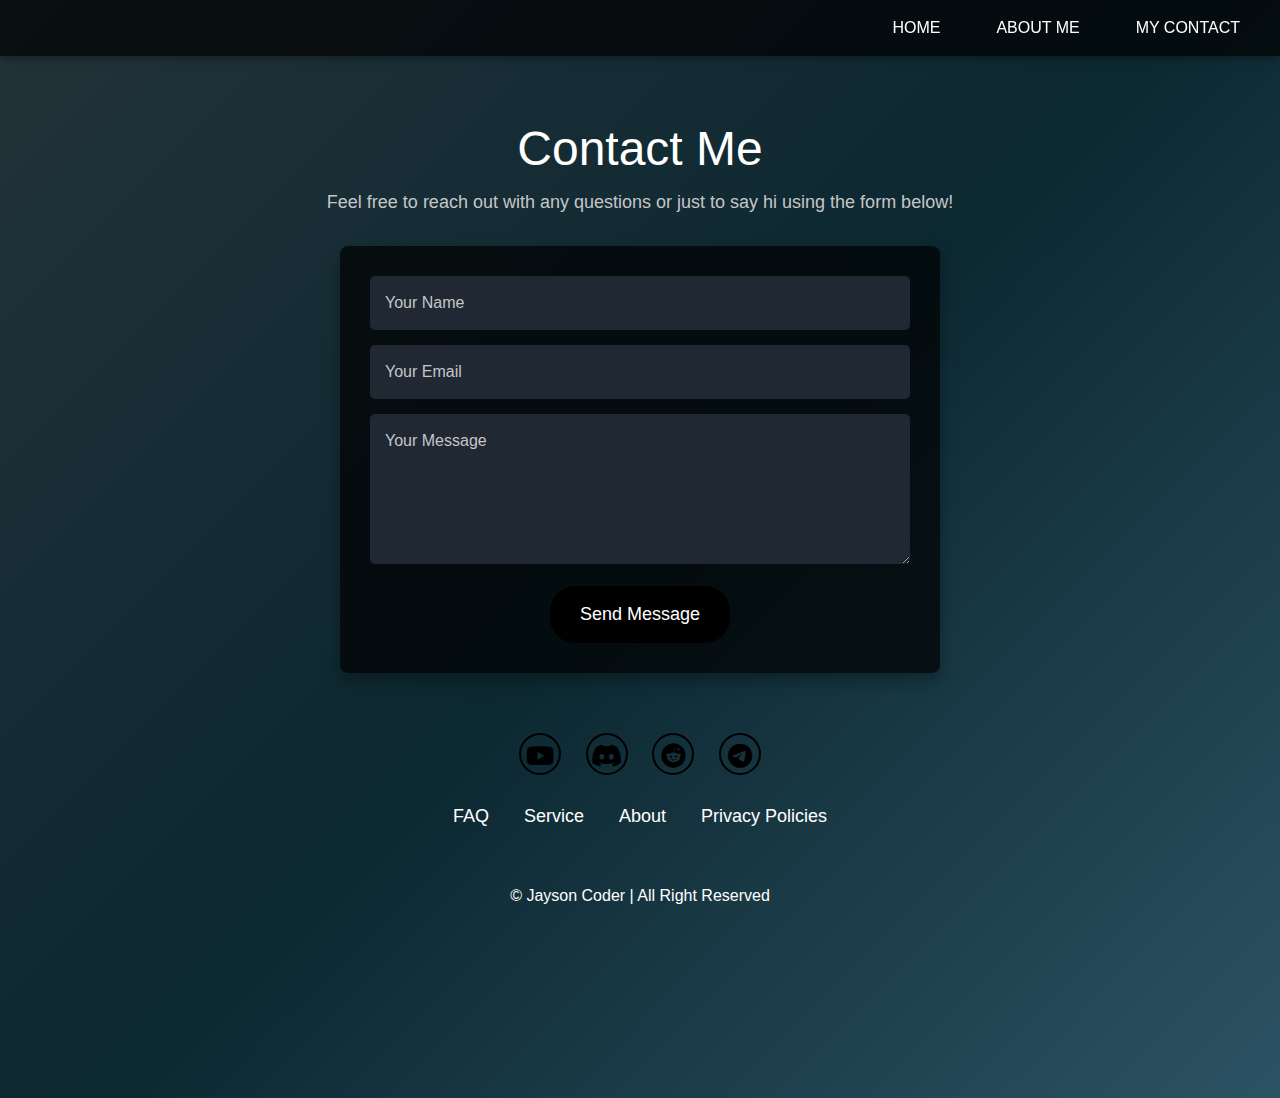
<file: Contacts.html>
<!DOCTYPE html>
<html lang="en">

<head>
    <meta charset="UTF-8">
    <meta name="viewport" content="width=device-width, initial-scale=1.0">
    <title>Contact</title>

    <link rel="stylesheet" href="https://cdnjs.cloudflare.com/ajax/libs/font-awesome/6.5.2/css/all.min.css"
        integrity="sha512-SnH5WK+bZxgPHs44uWIX+LLJAJ9/2PkPKZ5QiAj6Ta86w+fsb2TkcmfRyVX3pBnMFcV7oQPJkl9QevSCWr3W6A=="
        crossorigin="anonymous" referrerpolicy="no-referrer" />
    <link href="https://cdn.jsdelivr.net/npm/bootstrap@5.3.0-alpha1/dist/css/bootstrap.min.css" rel="stylesheet">
    <link href="https://cdnjs.cloudflare.com/ajax/libs/font-awesome/6.0.0-beta3/css/all.min.css" rel="stylesheet">

    <style>
        .background {
            height: 100vh;
            width: 100%;
        }

        .navbar {
            position: fixed;
            top: 0;
            left: 0;
            width: 100%;
            background: rgba(0, 0, 0, 0.7);
            box-shadow: 0 0 10px rgba(0, 0, 0, 0.5);
            display: flex;
            justify-content: space-between;
            align-items: center;
            z-index: 100;
        }

        .navbar ul li {
            list-style: none;
            display: inline-block;
            margin: 0 20px;
            position: relative;
        }

        .navbar ul li a {
            text-decoration: none;
            text-transform: uppercase;
            color: white;
        }

        .navbar ul li::after {
            content: "";
            height: 3px;
            width: 0%;
            background-color: white;
            position: absolute;
            left: 50%;
            bottom: 0;
            transform: translateX(-50%);
            transition: 0.5s;
        }

        .navbar ul li:hover::after {
            width: 100%;
            left: 50%;
            transform: translateX(-50%);
        }

        /* Reset and Global Styles */
        * {
            margin: 0;
            padding: 0;
            box-sizing: border-box;
        }

        body {
            font-family: 'Arial', sans-serif;
            background: linear-gradient(135deg, #233239, #0c2831, #2c5364);
            color: white;
            min-height: 100vh;
            display: flex;
            flex-direction: column;
            overflow-x: hidden;
        }

        /* Main Section Styles */
        .container {
            width: 90%;
            max-width: 1000px;
            margin: 120px auto;
            display: flex;
            flex-direction: column;
            align-items: center;
            text-align: center;
        }

        h1 {
            font-size: 48px;
            margin-bottom: 10px;
            color: #ffffff;
        }

        p {
            font-size: 18px;
            color: #c5c6c7;
            margin-bottom: 30px;
            line-height: 1.6;
        }

        /* Contact Form Styles */
        .contact-form {
            width: 100%;
            max-width: 600px;
            background-color: rgba(0, 0, 0, 0.7);
            padding: 30px;
            border-radius: 8px;
            box-shadow: 0 8px 16px rgba(0, 0, 0, 0.3);
            margin-bottom: 20px;
        }

        .contact-form input,
        .contact-form textarea {
            width: 100%;
            margin-bottom: 15px;
            padding: 15px;
            border: none;
            border-radius: 5px;
            background-color: #1f2833;
            color: white;
            font-size: 16px;
        }

        .contact-form input::placeholder,
        .contact-form textarea::placeholder {
            color: #c5c6c7;
        }

        .contact-form button {
            background-color: #000000;
            color: white;
            padding: 15px 30px;
            border: none;
            border-radius: 25px;
            font-size: 18px;
            cursor: pointer;
            transition: background-color 0.3s, transform 0.2s;
        }

        .contact-form button:hover {
            background-color: #0f2027;
            transform: scale(1.05);
        }

        /* Social Media Links */
        .social-media {
            display: flex;
            justify-content: center;
            gap: 20px;
        }

        .social-media a {
            color: white;
            font-size: 30px;
            transition: color 0.3s ease, transform 0.2s;
        }

        .social-media a:hover {
            color: #66fcf1;
            transform: scale(1.2);
        }

        @media (max-width: 768px) {
            .container {
                padding: 20px;
            }
        }

        /* Footer section */
        .footer {
            position: relative;
            bottom: 0;
            width: 100%;
            padding: 40px 0;
        }

        .footer .social {
            text-align: center;
            padding-bottom: 25px;
            color: #000;
        }

        .footer .social a {
            font-size: 25px;
            color: #000;
            border: 2px solid #000;
            width: 42px;
            height: 42px;
            line-height: 42px;
            display: inline-block;
            text-align: center;
            border-radius: 50%;
            margin: 0 10px;
            transition: 0.3s ease;
        }

        .footer .social a:hover {
            transform: scale(1.2) translateY(-5px);
            background: #8e8c8c;
            color: #0f2027;
        }

        .footer ul {
            margin-top: 0;
            padding: 0;
            font-size: 18px;
            line-height: 1.8;
            margin-bottom: 0;
            text-align: center;
        }

        .footer ul li a {
            color: #000;
            border-bottom: 3px solid transparent;
            transition: 0.3s ease;
        }

        .footer ul li a:hover {
            border-bottom: 3px solid #000;
        }

        .footer ul li {
            display: inline-block;
            padding: 0 15px;
        }

        footer .copyright {
            margin-top: 50px;
            text-align: center;
            font-size: 16px;
            color: #ffffff;
        }

        header nav ul li a {
            color: #000;
            border-bottom: 3px solid transparent;
            transition: 0.3s ease;
            text-decoration: none;
        }

        header nav ul li a:hover {
            border: none;
        }

        header nav ul li a.active {
            text-decoration: underline;
        }


        @media (max-width: 1285px) {
            html {
                font-size: 100%;
            }

            .services-container {
                padding-bottom: 7rem;
                grid-template-columns: repeat(1, 1fr);
                margin: 0 5rem;
            }
        }

        @media (max-width: 991px) {
            .header {
                padding: 2rem 3%;
            }

            .section {
                padding: 10rem 3% 2rem;
            }

            .services {
                padding-bottom: 7rem;
            }

            .footer {
                padding: 2rem 3%;
            }
        }

        @media (max-width: 895) {
            .services h2 {
                margin-bottom: 3rem;
            }

            .services-container {
                grid-template-columns: repeat(1, 1fr);
            }
        }
    </style>
</head>

<body>
    <nav class="navbar navbar-expand-lg navbar-dark">
        <div class="container-fluid">
            <a class="navbar-brand"></a>
            <button class="navbar-toggler" type="button" data-bs-toggle="collapse" data-bs-target="#navbarNav"
                aria-controls="navbarNav" aria-expanded="false" aria-label="Toggle navigation">
                <span class="navbar-toggler-icon"></span>
            </button>
            <div class="collapse navbar-collapse" id="navbarNav">
                <ul class="navbar-nav ms-auto">
                    <li class="nav-item">
                        <a class="nav-link active" aria-current="page" href="index.html">Home</a>
                    </li>
                    <li class="nav-item">
                        <a class="nav-link" href="Profile.html">About Me</a>
                    </li>
                    <li class="nav-item">
                        <a class="nav-link" href="#">My Contact</a>
                    </li>
                </ul>
            </div>
        </div>
    </nav>

    <!-- Main Content -->
    <div class="container" id="container">
        <h1>Contact Me</h1>
        <p>Feel free to reach out with any questions or just to say hi using the form below!</p>

        <form class="contact-form">
            <input type="text" name="name" placeholder="Your Name" required>
            <input type="email" name="email" placeholder="Your Email" required>
            <textarea name="message" rows="5" placeholder="Your Message" required></textarea>
            <button type="submit">Send Message</button>
        </form>

        <footer class="footer">
            <div class="social">
                <a href="https://www.youtube.com/channel/UCdMUi9Tr2F5DqHZQEc79Eog"><i
                        class="fa-brands fa-youtube"></i></a>
                <a href="https://discord.gg/E7CQKZvz"><i class="fa-brands fa-discord"></i></a>
                <a href="https://www.reddit.com/user/Ok_Manufacturer8770/"><i class="fa-brands fa-reddit"></i></a>
                <a href="https://t.me/+vNIIW1W3RXMyMmRl"><i class="fa-brands fa-telegram"></i></a>
            </div>
            <ul class="list">
                <li><a>FAQ</a></li>
                <li><a>Service</a></li>
                <li><a>About</a></li>
                <li><a>Privacy Policies</a></li>
            </ul>
            <p class="copyright">
                © Jayson Coder | All Right Reserved
            </p>
        </footer>
        <script src="https://cdn.jsdelivr.net/npm/@popperjs/core@2.11.6/dist/umd/popper.min.js"></script>
        <script src="https://cdn.jsdelivr.net/npm/bootstrap@5.3.0-alpha1/dist/js/bootstrap.bundle.min.js"></script>
</body>

</html>
</file>
